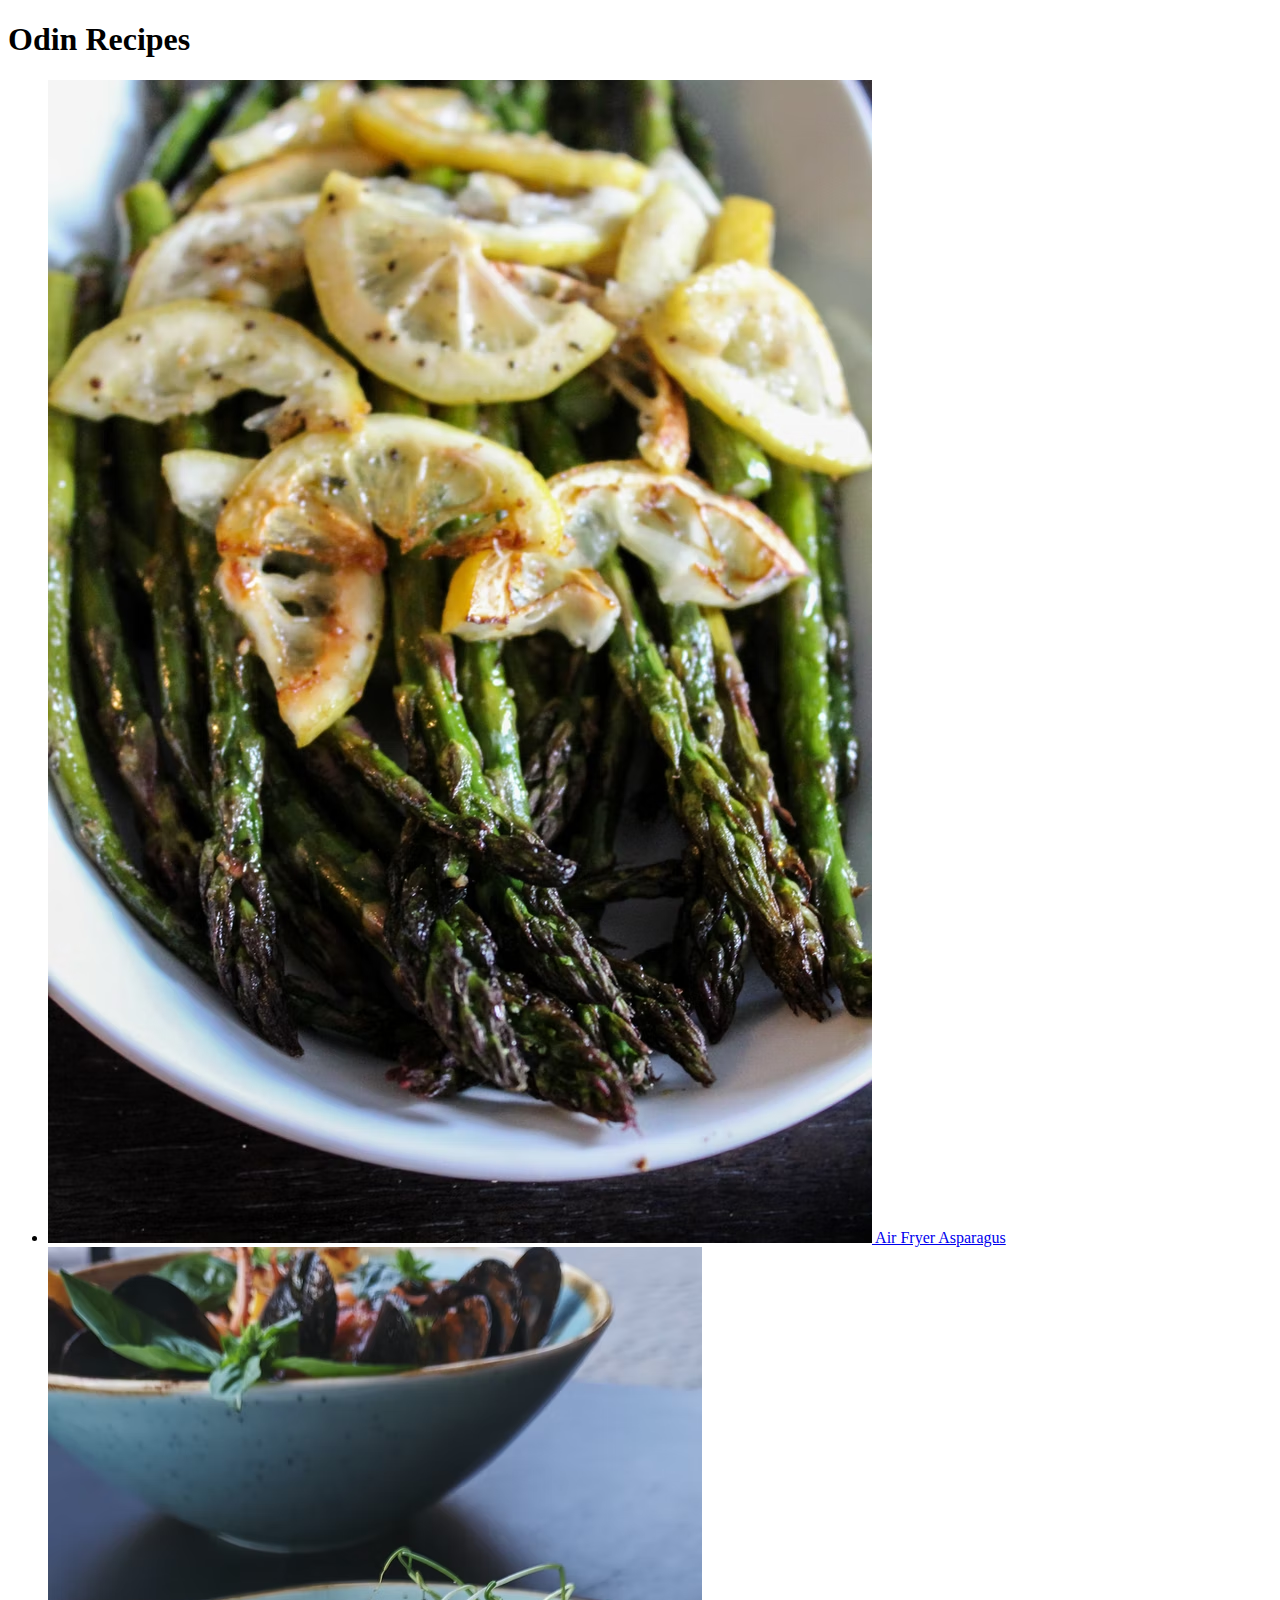
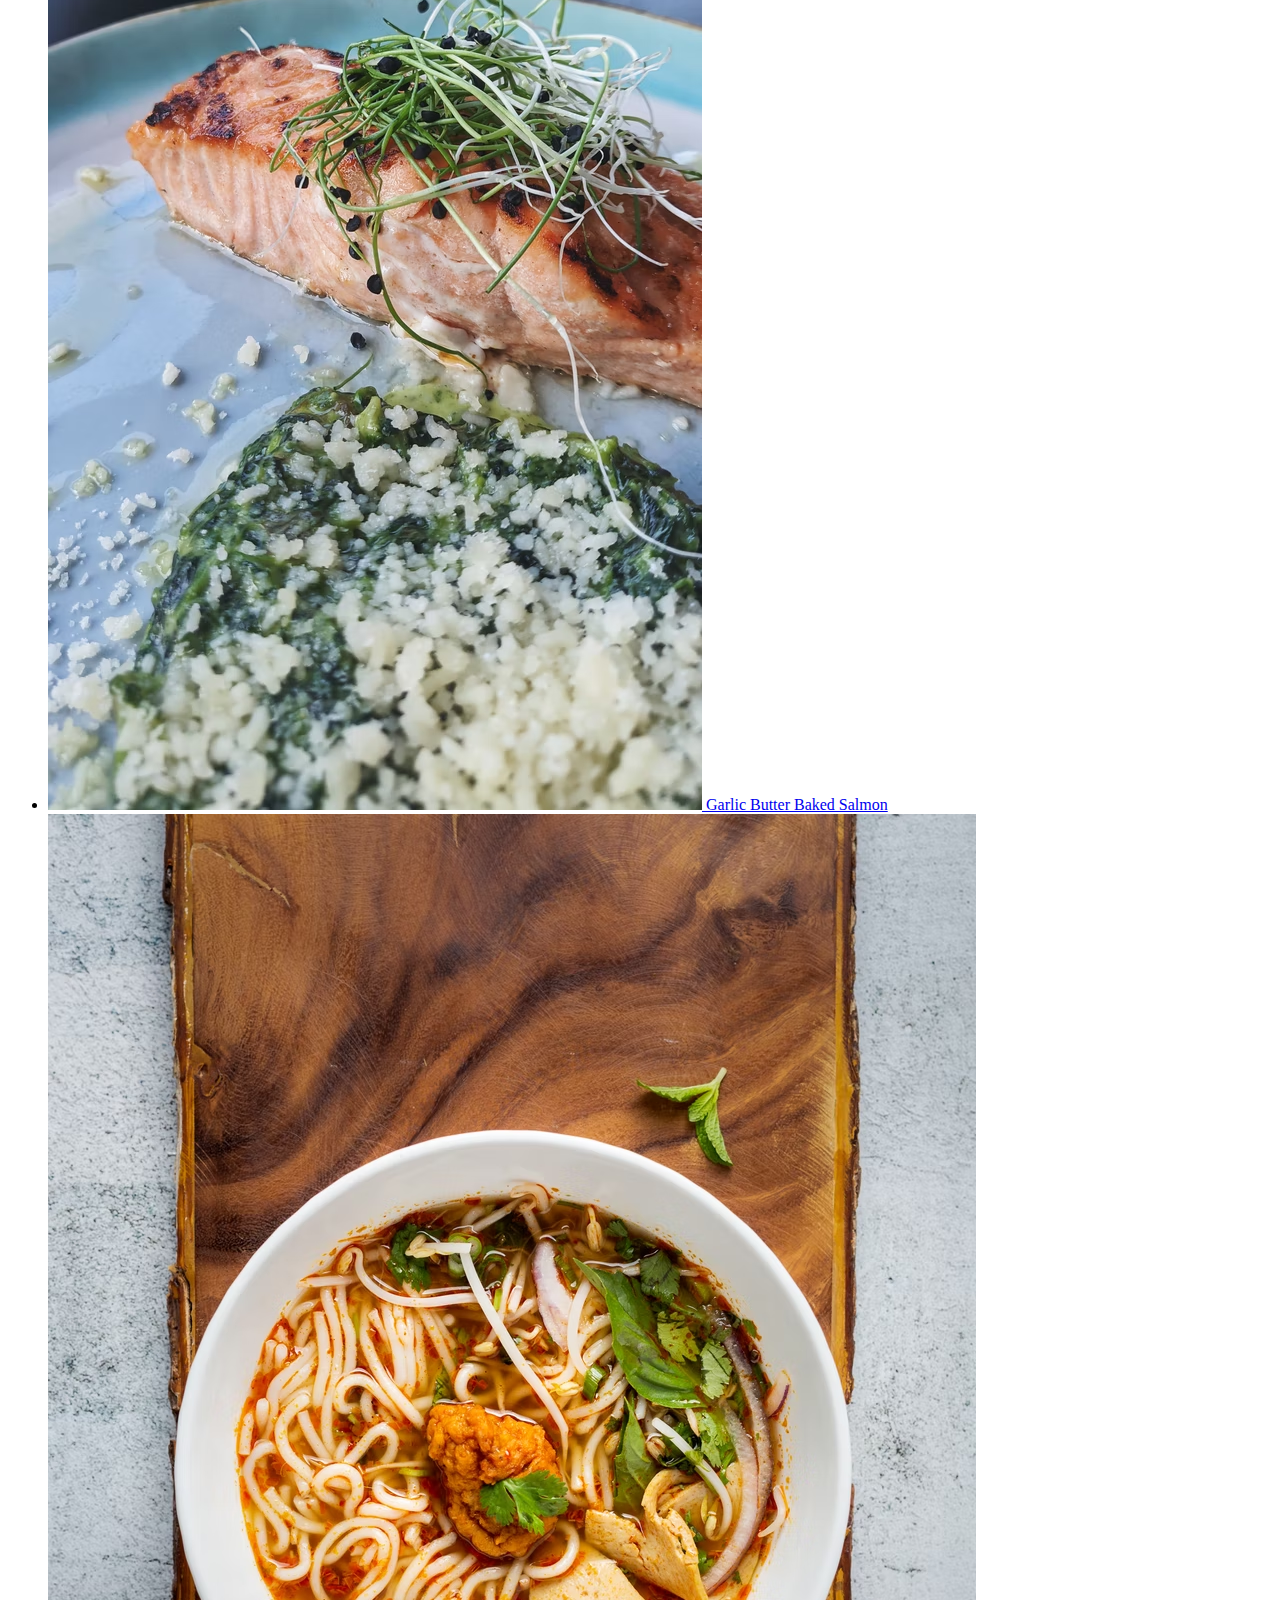
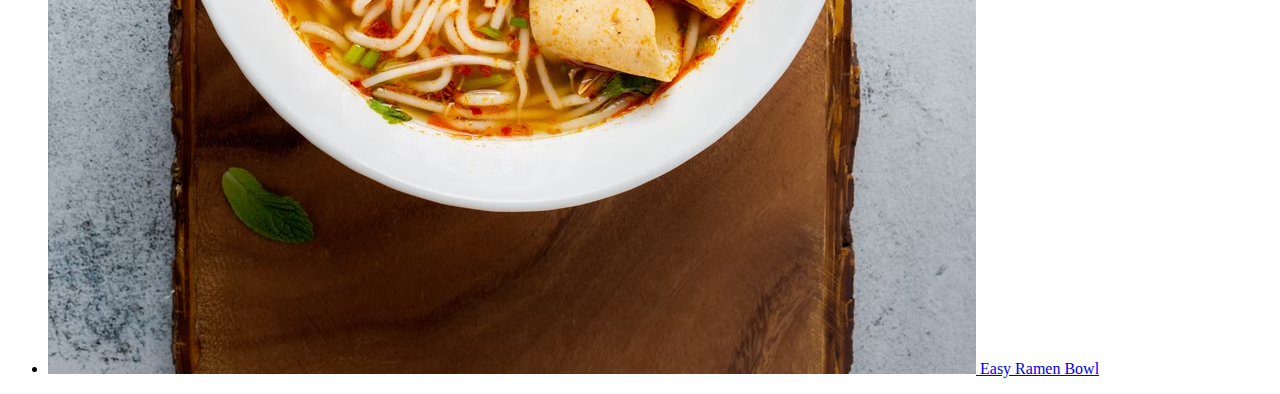
<file: odin-recipes/index.html>
<!DOCTYPE html>
<html lang="en">
<head>
    <meta charset="UTF-8">
    <meta http-equiv="X-UA-Compatible" content="IE=edge">
    <meta name="viewport" content="width=device-width, initial-scale=1.0">
    <title>Document</title>
</head>
<body>
    <h1>Odin Recipes</h1>
    <ul>
        <li>
            <a href="./recipes/asparagus.html"> 
                <img src="./assets/asparagus.avif" alt="Lemon and asparagus">
                Air Fryer Asparagus
            </a>
        </li>
        <li>
            <a href="./recipes/salmon.html">
                <img src="./assets/salmon.avif" alt="Garlic butter baked salmon.">
                Garlic Butter Baked Salmon
            </a>
        </li>
        <li>
            <a href="./recipes/ramen.html">
                <img src="./assets/ramen-noodles.avif" alt="Ramen noodles">
                Easy Ramen Bowl
            </a>
        </li>
    </ul>
    
</body>
</html>
</file>
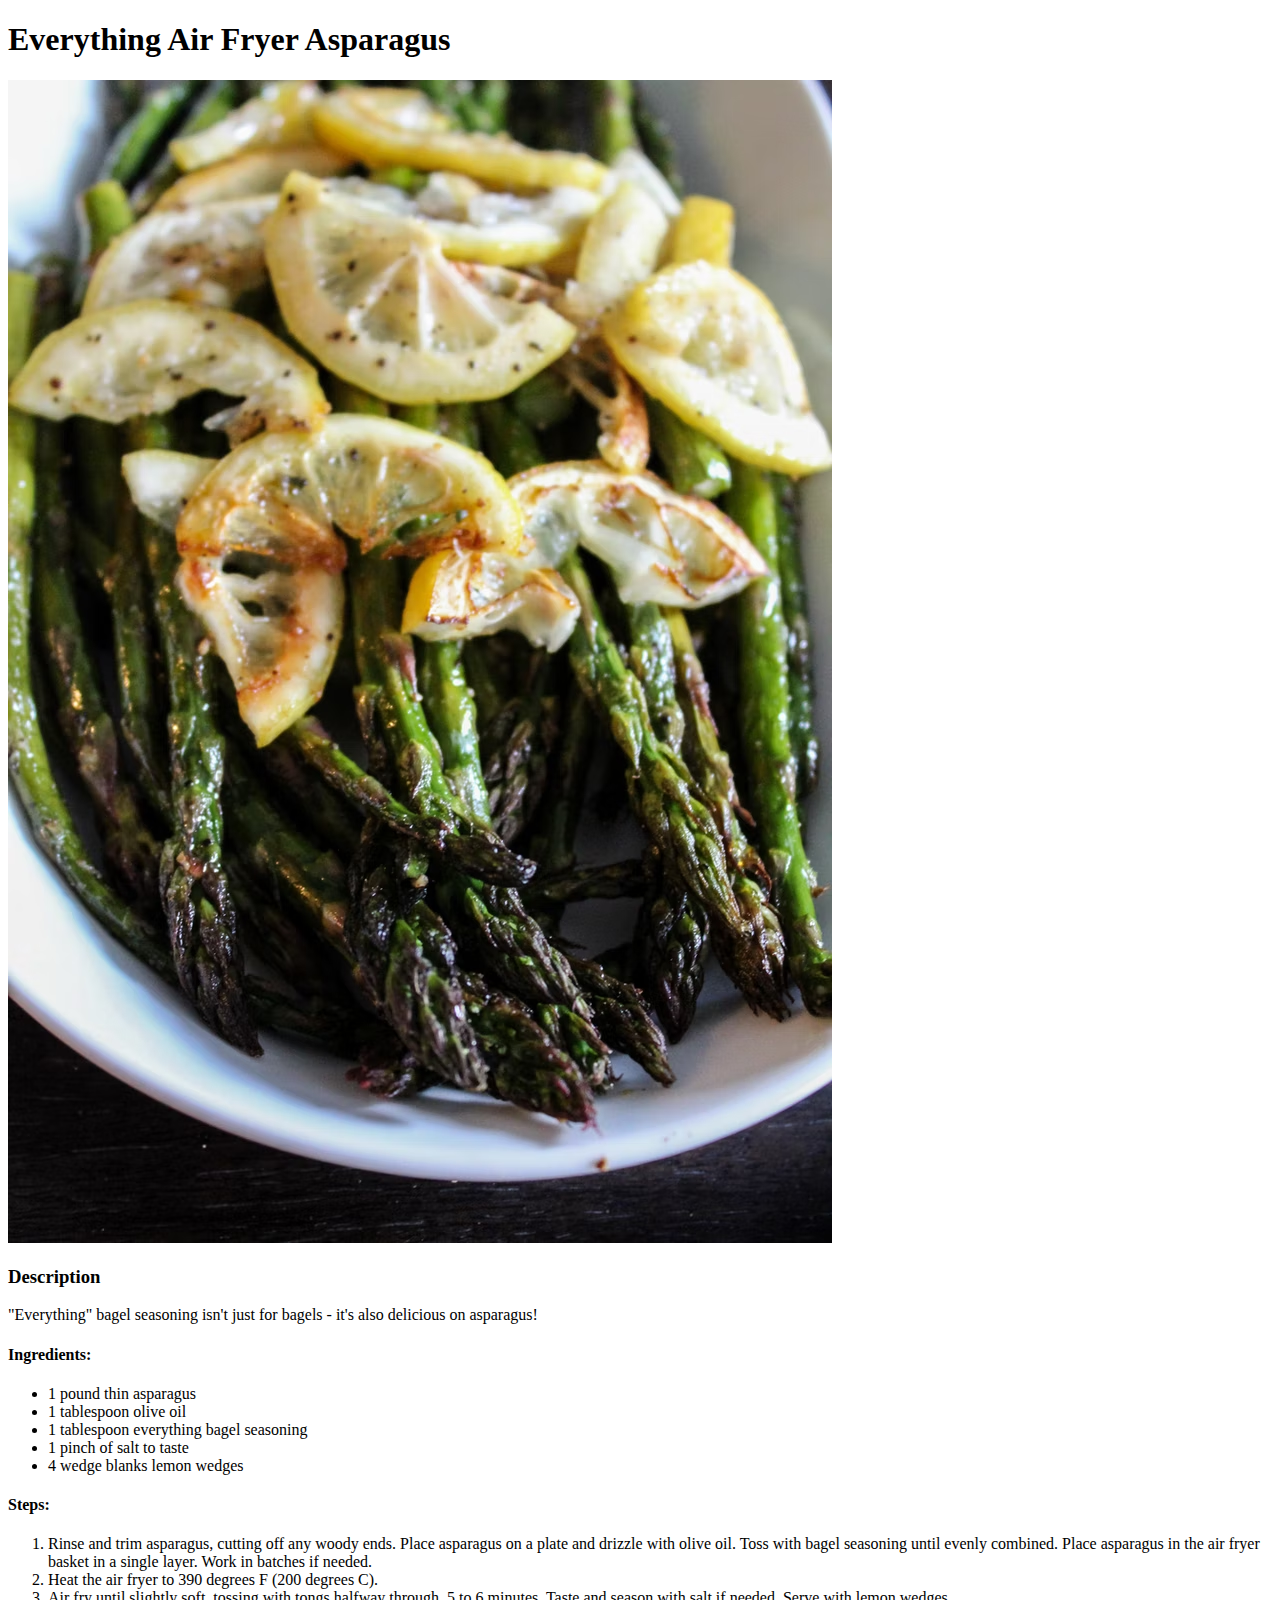
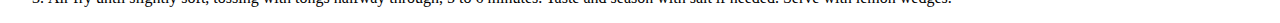
<file: odin-recipes/recipes/asparagus.html>
<!DOCTYPE html>
<html lang="en">
  <head>
    <meta charset="UTF-8" />
    <meta http-equiv="X-UA-Compatible" content="IE=edge" />
    <meta name="viewport" content="width=device-width, initial-scale=1.0" />
    <title>Everything Air Fryer Asparagus</title>
  </head>
  <body>
    <h1>Everything Air Fryer Asparagus</h1>
    <img
      src="../assets/asparagus.avif"
      alt="Everything seasoning air fryer asparagus."
    />
    <h3>Description</h3>
    <p>
      "Everything" bagel seasoning isn't just for bagels - it's also delicious
      on asparagus!
    </p>
    <h4>Ingredients:</h4>
    <ul>
      <li>1 pound thin asparagus</li>
      <li>1 tablespoon olive oil</li>
      <li>1 tablespoon everything bagel seasoning</li>
      <li>1 pinch of salt to taste</li>
      <li>4 wedge blanks lemon wedges</li>
    </ul>

    <h4>Steps:</h4>
    <ol>
      <li>
        Rinse and trim asparagus, cutting off any woody ends. Place asparagus on
        a plate and drizzle with olive oil. Toss with bagel seasoning until
        evenly combined. Place asparagus in the air fryer basket in a single
        layer. Work in batches if needed.
      </li>
      <li>Heat the air fryer to 390 degrees F (200 degrees C).</li>
      <li>
        Air fry until slightly soft, tossing with tongs halfway through, 5 to 6
        minutes. Taste and season with salt if needed. Serve with lemon wedges.
      </li>
    </ol>
  </body>
</html>
</file>
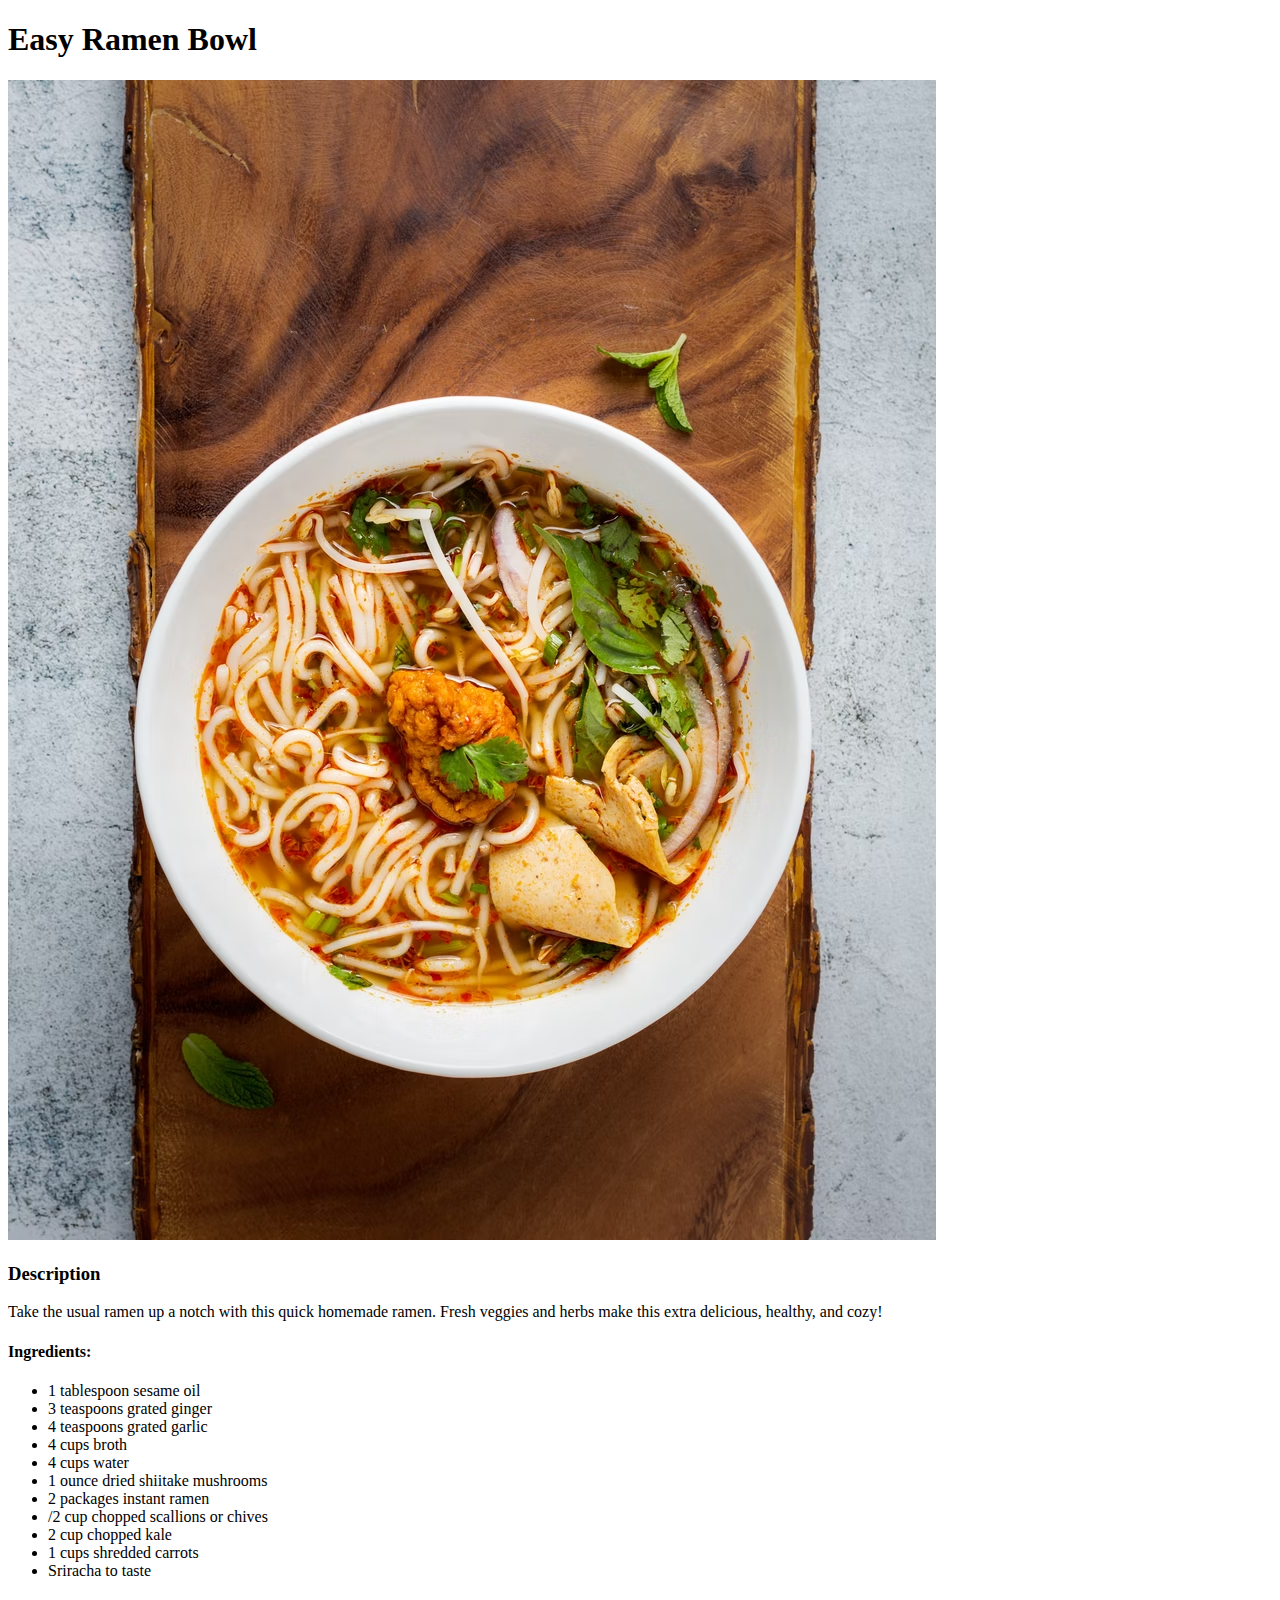
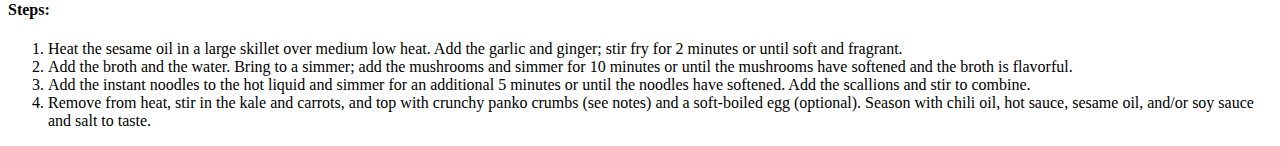
<file: odin-recipes/recipes/ramen.html>
<!DOCTYPE html>
<html lang="en">
  <head>
    <meta charset="UTF-8" />
    <meta http-equiv="X-UA-Compatible" content="IE=edge" />
    <meta name="viewport" content="width=device-width, initial-scale=1.0" />
    <title>Easy Ramen Bowl</title>
  </head>
  <body>
    <h1>Easy Ramen Bowl</h1>
    <img
      src="../assets/ramen-noodles.avif"
      alt="Ramen noodles"
    />
    <h3>Description</h3>
    <p>
        Take the usual ramen up a notch with this quick homemade ramen. Fresh veggies and herbs make this extra delicious, healthy, and cozy!
    </p>
    <h4>Ingredients:</h4>
    <ul>
      <li>1 tablespoon sesame oil</li>
      <li>3 teaspoons grated ginger</li>
      <li>4 teaspoons grated garlic</li>
      <li>4 cups broth</li>
      <li>4 cups water</li>
      <li>1 ounce dried shiitake mushrooms</li>
      <li>2 packages instant ramen</li>
      <li>/2 cup chopped scallions or chives</li>
      <li>2 cup chopped kale</li>
      <li>1 cups shredded carrots</li>
      <li>Sriracha to taste</li>
    </ul>

    <h4>Steps:</h4>
    <ol>
      <li>
        Heat the sesame oil in a large skillet over medium low heat. Add the
        garlic and ginger; stir fry for 2 minutes or until soft and fragrant.
      </li>
      <li>
        Add the broth and the water. Bring to a simmer; add the mushrooms and
        simmer for 10 minutes or until the mushrooms have softened and the broth
        is flavorful.
      </li>
      <li>
        Add the instant noodles to the hot liquid and simmer for an additional 5
        minutes or until the noodles have softened. Add the scallions and stir
        to combine.
      </li>
      <li>
        Remove from heat, stir in the kale and carrots, and top with crunchy
        panko crumbs (see notes) and a soft-boiled egg (optional). Season with
        chili oil, hot sauce, sesame oil, and/or soy sauce and salt to taste.
      </li>
    </ol>
  </body>
</html>
</file>
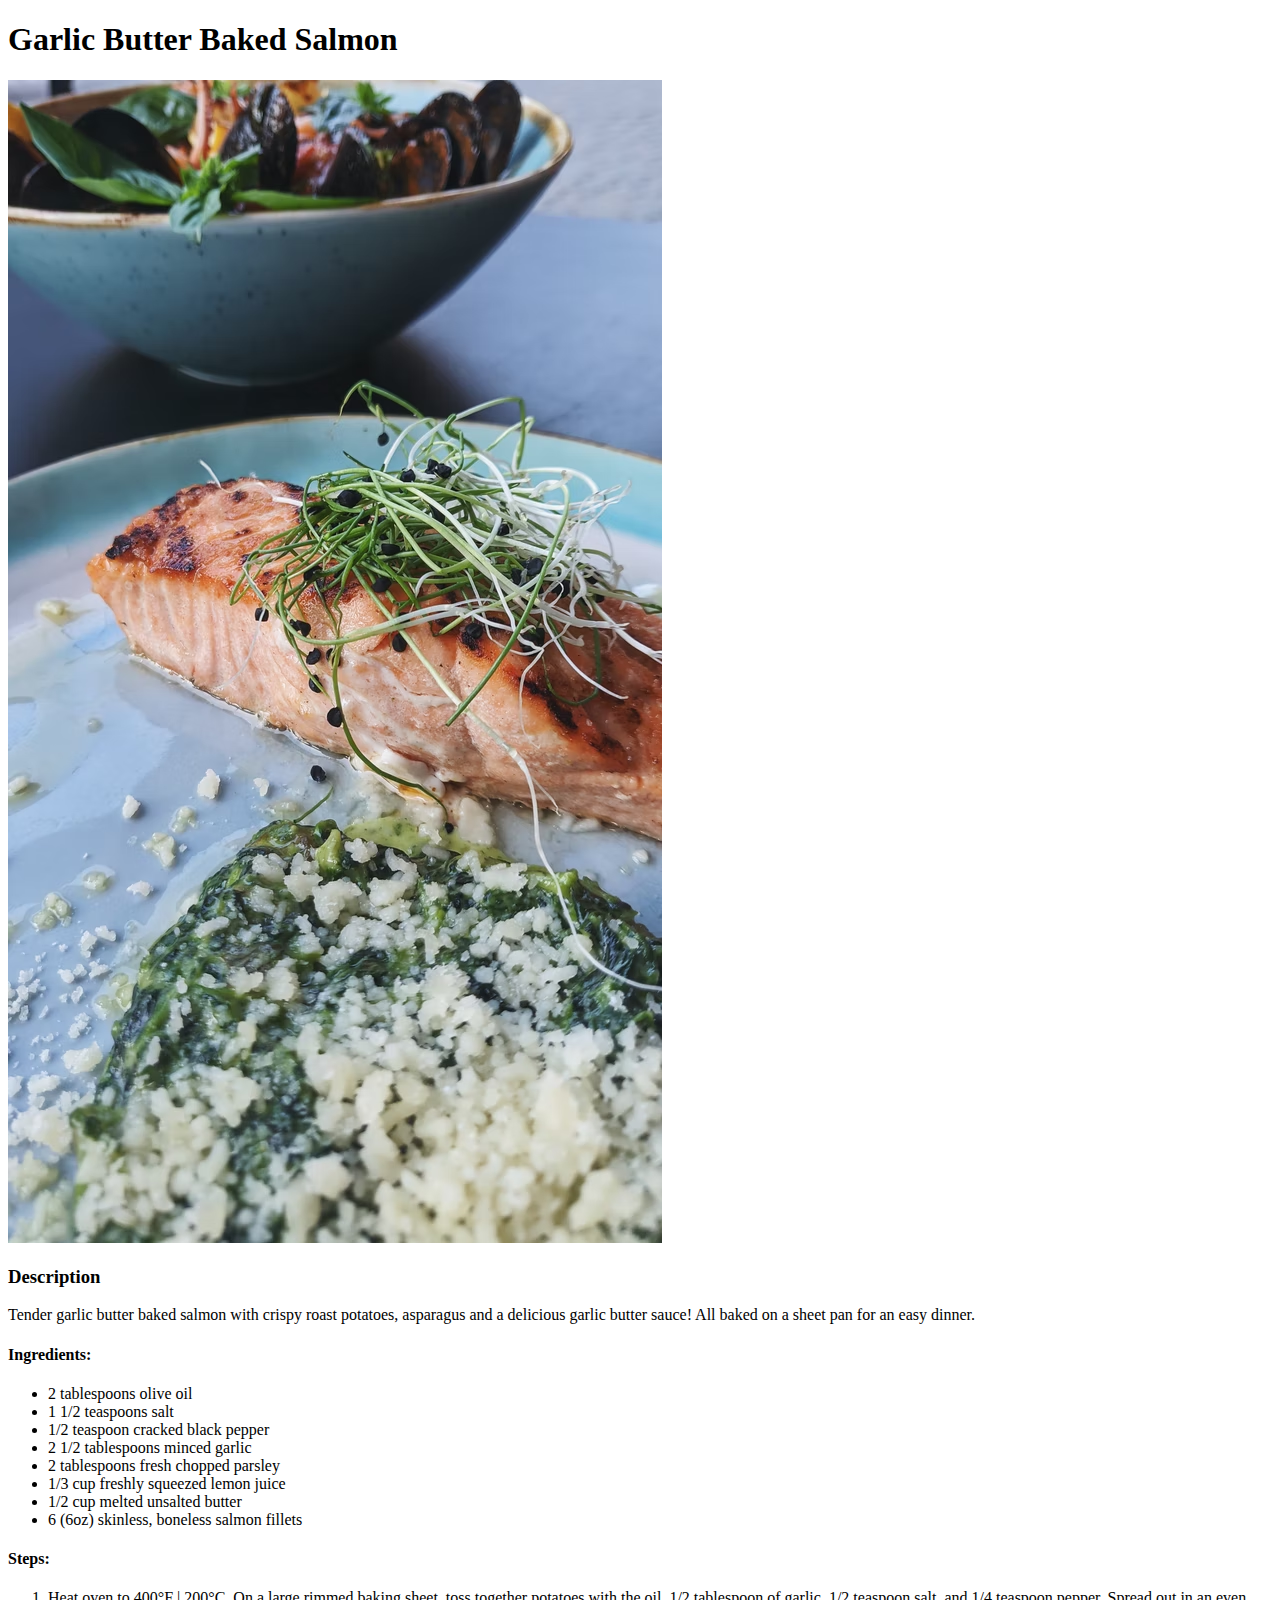
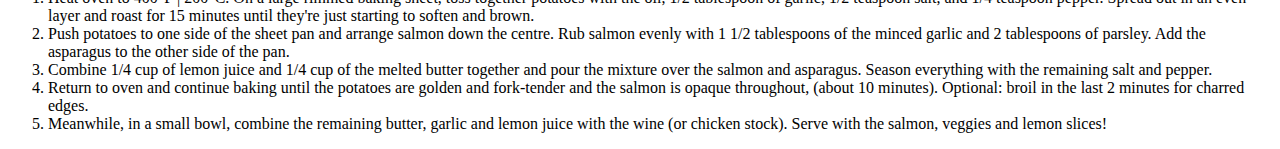
<file: odin-recipes/recipes/salmon.html>
<!DOCTYPE html>
<html lang="en">
  <head>
    <meta charset="UTF-8" />
    <meta http-equiv="X-UA-Compatible" content="IE=edge" />
    <meta name="viewport" content="width=device-width, initial-scale=1.0" />
    <title>Garlic Butter Baked Salmon</title>
  </head>
  <body>
    <h1>Garlic Butter Baked Salmon</h1>
    <img
      src="../assets/salmon.avif"
      alt="Garlic butter baked salmon."
    />
    <h3>Description</h3>
    <p>
        Tender garlic butter baked salmon with crispy roast potatoes, asparagus and a delicious garlic butter sauce! All baked on a sheet pan for an easy dinner.
    </p>
    <h4>Ingredients:</h4>
    <ul>
      <li>2 tablespoons olive oil</li>
      <li>1 1/2 teaspoons salt</li>
      <li>1/2 teaspoon cracked black pepper</li>
      <li>2 1/2 tablespoons minced garlic</li>
      <li>2 tablespoons fresh chopped parsley</li>
      <li>1/3 cup freshly squeezed lemon juice</li>
      <li>1/2 cup melted unsalted butter</li>
      <li>6 (6oz) skinless, boneless salmon fillets</li>
    </ul>

    <h4>Steps:</h4>
    <ol>
      <li>
        Heat oven to 400°F | 200°C. On a large rimmed baking sheet, toss
        together potatoes with the oil, 1/2 tablespoon of garlic, 1/2 teaspoon
        salt, and 1/4 teaspoon pepper. Spread out in an even layer and roast for
        15 minutes until they're just starting to soften and brown.
      </li>
      <li>
        Push potatoes to one side of the sheet pan and arrange salmon down the
        centre. Rub salmon evenly with 1 1/2 tablespoons of the minced garlic
        and 2 tablespoons of parsley. Add the asparagus to the other side of the
        pan.
      </li>
      <li>
        Combine 1/4 cup of lemon juice and 1/4 cup of the melted butter together
        and pour the mixture over the salmon and asparagus. Season everything
        with the remaining salt and pepper.
      </li>
      <li>
        Return to oven and continue baking until the potatoes are golden and
        fork-tender and the salmon is opaque throughout, (about 10 minutes).
        Optional: broil in the last 2 minutes for charred edges.
      </li>
      <li>
        Meanwhile, in a small bowl, combine the remaining butter, garlic and
        lemon juice with the wine (or chicken stock). Serve with the salmon,
        veggies and lemon slices!
      </li>
    </ol>
  </body>
</html>
</file>
